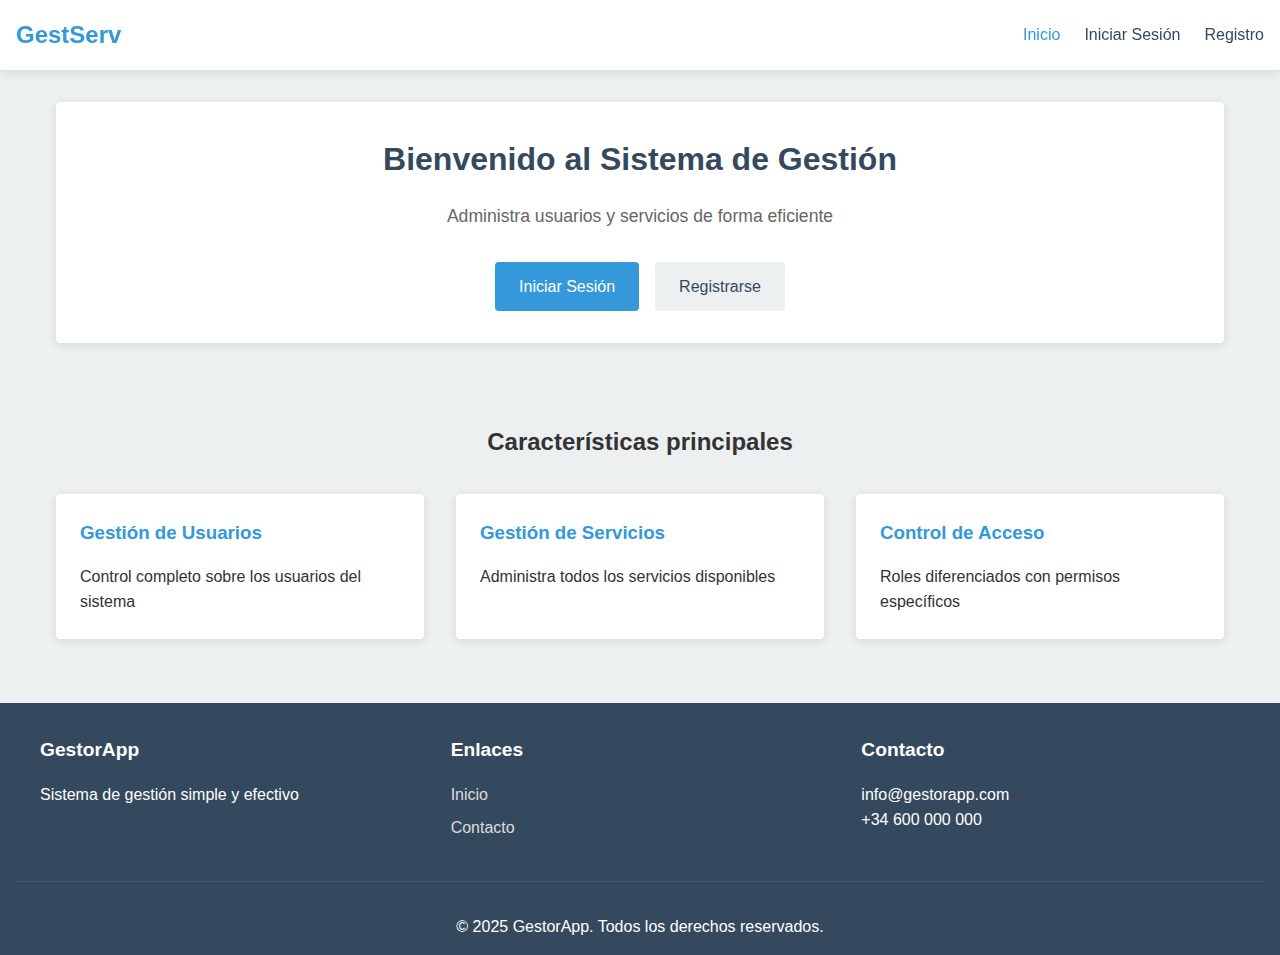
<file: index.html>
<!DOCTYPE html>
<html lang="es">
<head>
    <meta charset="UTF-8">
    <meta name="viewport" content="width=device-width, initial-scale=1.0">
    <title>Sistema de Gestión</title>
    <link rel="stylesheet" href="style.css">
</head>
<body>
    <header>
        <div class="logo">GestServ</div>
        <nav id="main-nav">
            <ul>
                <li><a href="index.html" class="active">Inicio</a></li>
                <li><a href="login.html" id="loginLink">Iniciar Sesión</a></li>
                <li><a href="register.html" id="registerLink">Registro</a></li>
                <li class="hidden" id="adminLink"><a href="admin.html">Panel Admin</a></li>
                <li class="hidden" id="viewerLink"><a href="viewer.html">Panel Viewer</a></li>
                <li class="hidden" id="logoutBtn"><a href="#">Cerrar Sesión</a></li>
            </ul>
        </nav>
        <div class="menu-toggle">
            <span></span>
            <span></span>
            <span></span>
        </div>
    </header>

    <main>
        <section class="hero">
            <h1>Bienvenido al Sistema de Gestión</h1>
            <p>Administra usuarios y servicios de forma eficiente</p>
            <div class="cta-buttons">
                <a href="login.html" class="btn primary">Iniciar Sesión</a>
                <a href="register.html" class="btn">Registrarse</a>
            </div>
        </section>

        <section class="features">
            <h2>Características principales</h2>
            <div class="feature-grid">
                <div class="feature-card">
                    <h3>Gestión de Usuarios</h3>
                    <p>Control completo sobre los usuarios del sistema</p>
                </div>
                <div class="feature-card">
                    <h3>Gestión de Servicios</h3>
                    <p>Administra todos los servicios disponibles</p>
                </div>
                <div class="feature-card">
                    <h3>Control de Acceso</h3>
                    <p>Roles diferenciados con permisos específicos</p>
                </div>
            </div>
        </section>
    </main>

    <footer>
        <div class="footer-content">
            <div class="footer-section">
                <h4>GestorApp</h4>
                <p>Sistema de gestión simple y efectivo</p>
            </div>
            <div class="footer-section">
                <h4>Enlaces</h4>
                <ul>
                    <li><a href="index.html">Inicio</a></li>
                    <li><a href="contact.html">Contacto</a></li>
                </ul>
            </div>
            <div class="footer-section">
                <h4>Contacto</h4>
                <p>info@gestorapp.com</p>
                <p>+34 600 000 000</p>
            </div>
        </div>
        <div class="footer-bottom">
            <p>&copy; 2025 GestorApp. Todos los derechos reservados.</p>
        </div>
    </footer>

    <script src="auth.js"></script>
    <script>
        // Comprueba la sesión al cargar la página y actualiza la navegación
        document.addEventListener('DOMContentLoaded', () => {
            checkSession();
            
            // Toggle menú móvil
            document.querySelector('.menu-toggle').addEventListener('click', () => {
                document.querySelector('#main-nav').classList.toggle('active');
            });
        });
    </script>
</body>
</html>
</file>
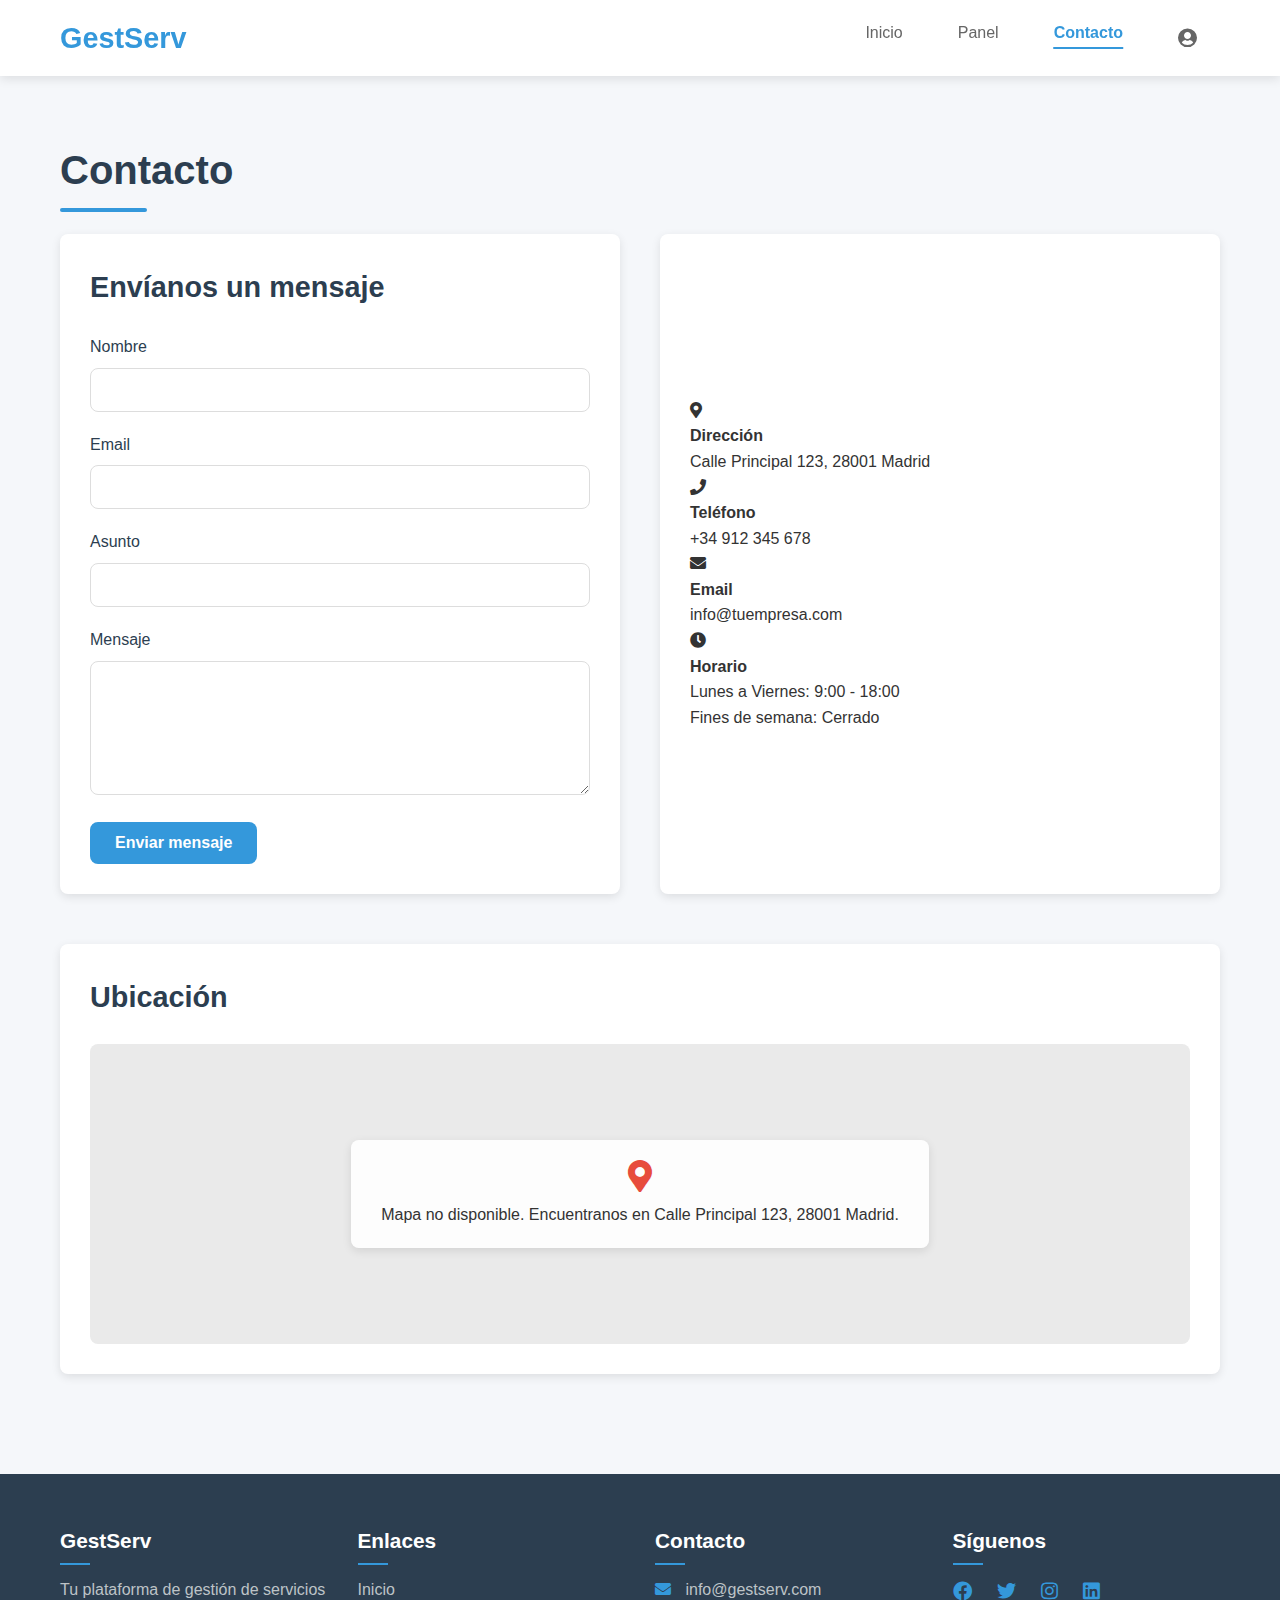
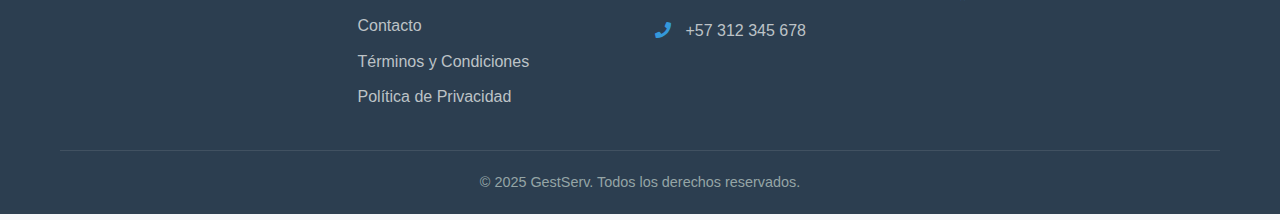
<file: contact.html>
<!DOCTYPE html>
<html lang="es">
<head>
    <meta charset="UTF-8">
    <meta name="viewport" content="width=device-width, initial-scale=1.0">
    <title>Contacto - Gestión de Servicios</title>
    <link rel="stylesheet" href="estilos_contact.css">
    <link rel="stylesheet" href="https://cdnjs.cloudflare.com/ajax/libs/font-awesome/5.15.3/css/all.min.css">
</head>
<body>
    <header>
        <div class="container header-container">
            <div class="logo">
                <a href="index.html">GestServ</a>
            </div>
            <button class="menu-toggle">
                <i class="fas fa-bars"></i>
            </button>
            <nav id="main-nav">
                <ul>
                    <li><a href="index.html">Inicio</a></li>
                    <li><a href="#" id="dashboardLink">Panel</a></li>
                    <li><a href="contact.html" class="active">Contacto</a></li>
                    <li class="nav-user">
                        <a href="viewer.html" id="userNavLink">
                            <i class="fas fa-user-circle"></i>
                            <span id="userNavName"></span>
                        </a>
                    </li>
                </ul>
            </nav>
        </div>
    </header>

    <main>
        <div class="container">
            <h1>Contacto</h1>
            
            <div class="contact-container">
                <div class="contact-form">
                    <h2>Envíanos un mensaje</h2>
                    <form id="contactForm">
                        <div class="form-group">
                            <label for="name">Nombre</label>
                            <input type="text" id="name" required>
                        </div>
                        <div class="form-group">
                            <label for="email">Email</label>
                            <input type="email" id="email" required>
                        </div>
                        <div class="form-group">
                            <label for="subject">Asunto</label>
                            <input type="text" id="subject" required>
                        </div>
                        <div class="form-group">
                            <label for="message">Mensaje</label>
                            <textarea id="message" rows="6" required></textarea>
                        </div>
                        <button type="submit" class="action-btn">Enviar mensaje</button>
                    </form>
                </div>
                
                <div class="contact-info" id="contactInfo">
                    <!-- La información de contacto se cargará dinámicamente -->
                </div>
            </div>
            
            <div class="map-container">
                <h2>Ubicación</h2>
                <div class="map-placeholder">
                    <div class="map-message">
                        <i class="fas fa-map-marker-alt"></i>
                        <p>Mapa no disponible. Encuentranos en Calle Principal 123, 28001 Madrid.</p>
                    </div>
                </div>
            </div>
        </div>
    </main>

    <footer>
        <div class="container">
            <div class="footer-content">
                <div class="footer-section">
                    <h3>GestServ</h3>
                    <p>Tu plataforma de gestión de servicios</p>
                </div>
                <div class="footer-section">
                    <h3>Enlaces</h3>
                    <ul>
                        <li><a href="index.html">Inicio</a></li>
                        <li><a href="contact.html">Contacto</a></li>
                        <li><a href="#">Términos y Condiciones</a></li>
                        <li><a href="#">Política de Privacidad</a></li>
                    </ul>
                </div>
                <div class="footer-section">
                    <h3>Contacto</h3>
                    <p><i class="fas fa-envelope"></i> info@gestserv.com</p>
                    <p><i class="fas fa-phone"></i> +57 312 345 678</p>
                </div>
                <div class="footer-section">
                    <h3>Síguenos</h3>
                    <div class="social-icons">
                        <a href="#"><i class="fab fa-facebook"></i></a>
                        <a href="#"><i class="fab fa-twitter"></i></a>
                        <a href="#"><i class="fab fa-instagram"></i></a>
                        <a href="#"><i class="fab fa-linkedin"></i></a>
                    </div>
                </div>
            </div>
            <div class="footer-bottom">
                <p>&copy; 2025 GestServ. Todos los derechos reservados.</p>
            </div>
        </div>
    </footer>

    <script src="auth.js"></script>
    <script src="contact.js"></script>
</body>
</html>
</file>
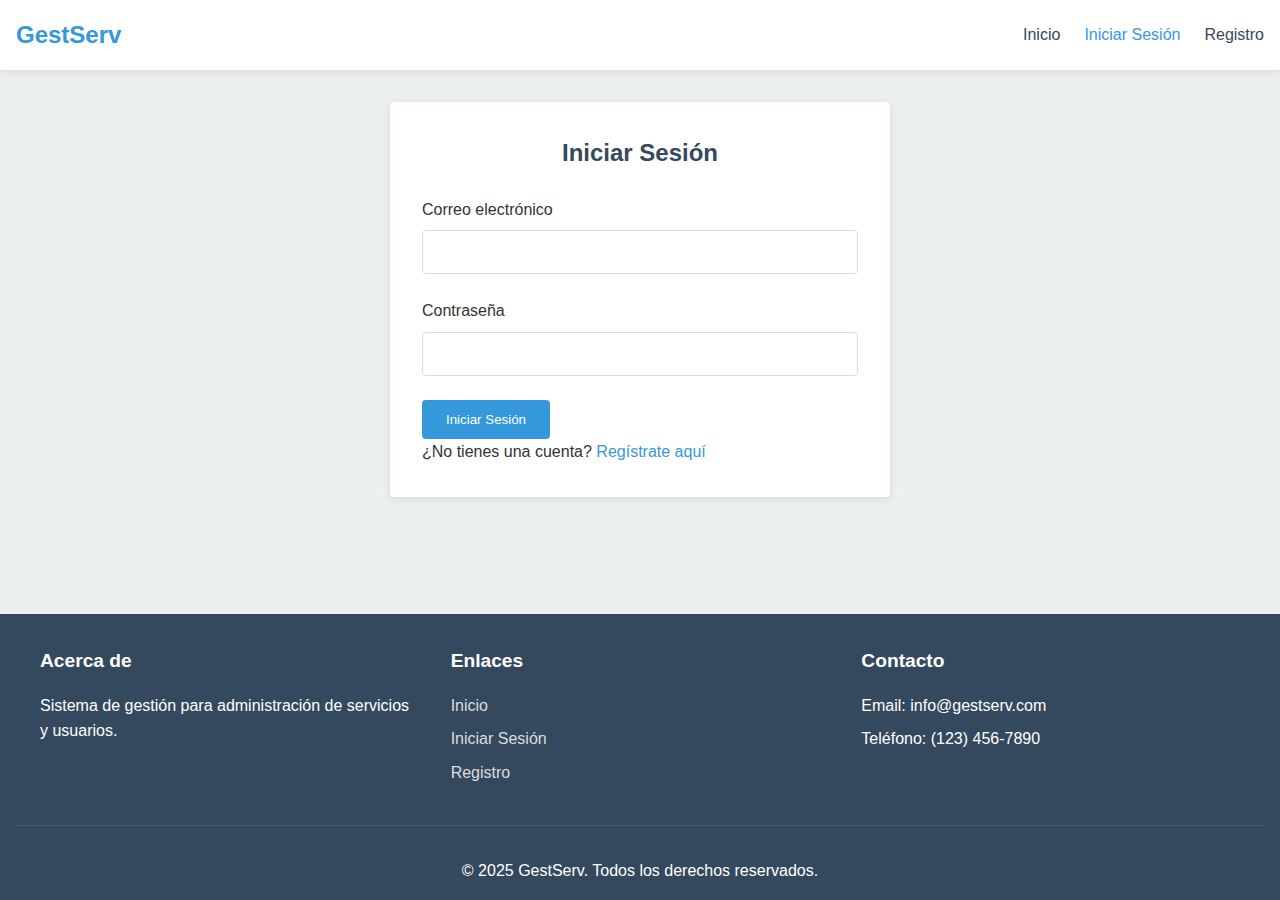
<file: login.html>
<!DOCTYPE html>
<html lang="es">
<head>
    <meta charset="UTF-8">
    <meta name="viewport" content="width=device-width, initial-scale=1.0">
    <title>Iniciar Sesión | Sistema de Gestión</title>
    <link rel="stylesheet" href="style.css">
</head>
<body>
    <header>
        <div class="logo">GestServ</div>
        <nav id="main-nav">
            <ul>
                <li><a href="index.html">Inicio</a></li>
                <li><a href="login.html" class="active" id="loginLink">Iniciar Sesión</a></li>
                <li><a href="register.html" id="registerLink">Registro</a></li>
                <li class="hidden" id="adminLink"><a href="admin.html">Panel Admin</a></li>
                <li class="hidden" id="viewerLink"><a href="viewer.html">Panel Viewer</a></li>
                <li class="hidden" id="logoutBtn"><a href="#">Cerrar Sesión</a></li>
            </ul>
        </nav>
        <div class="menu-toggle">
            <span></span>
            <span></span>
            <span></span>
        </div>
    </header>

    <main>
        <div class="form-container">
            <h2 class="form-title">Iniciar Sesión</h2>
            <div id="loginMessage" class="alert hidden"></div>
            <form id="loginForm">
                <div class="form-group">
                    <label for="email">Correo electrónico</label>
                    <input type="email" id="email" class="form-control" required>
                </div>
                <div class="form-group">
                    <label for="password">Contraseña</label>
                    <input type="password" id="password" class="form-control" required>
                </div>
                <button type="submit" class="btn primary btn-block">Iniciar Sesión</button>
            </form>
            <div class="form-footer">
                <p>¿No tienes una cuenta? <a href="register.html">Regístrate aquí</a></p>
            </div>
        </div>
    </main>

    <footer>
        <div class="container">
            <div class="footer-content">
                <div class="footer-section">
                    <h4>Acerca de</h4>
                    <p>Sistema de gestión para administración de servicios y usuarios.</p>
                </div>
                <div class="footer-section">
                    <h4>Enlaces</h4>
                    <ul>
                        <li><a href="index.html">Inicio</a></li>
                        <li><a href="login.html">Iniciar Sesión</a></li>
                        <li><a href="register.html">Registro</a></li>
                    </ul>
                </div>
                <div class="footer-section">
                    <h4>Contacto</h4>
                    <ul>
                        <li>Email: info@gestserv.com</li>
                        <li>Teléfono: (123) 456-7890</li>
                    </ul>
                </div>
            </div>
            <div class="footer-bottom">
                <p>&copy; 2025 GestServ. Todos los derechos reservados.</p>
            </div>
        </div>
    </footer>

    <script src="db.js"></script>
    <script src="auth.js"></script>
    <script>
        document.addEventListener('DOMContentLoaded', () => {
            // Verificar si hay un formulario de login
            const loginForm = document.getElementById('loginForm');
            if (loginForm) {
                loginForm.addEventListener('submit', async (e) => {
                    e.preventDefault();
                    
                    const email = document.getElementById('email').value.trim();
                    const password = document.getElementById('password').value;
                    
                    try {
                        // Intentar iniciar sesión
                        const result = await login(email, password);
                        
                        if (result) {
                            // Mostrar mensaje de verificación
                            const messageContainer = document.createElement('div');
                            messageContainer.className = 'message success';
                            messageContainer.textContent = '¡Verificación exitosa! Entrando a tu cuenta...';
                            messageContainer.style.color = 'green';
                            messageContainer.style.backgroundColor = '#f0fff0';
                            messageContainer.style.padding = '10px';
                            messageContainer.style.margin = '10px 0';
                            messageContainer.style.borderRadius = '5px';
                            messageContainer.style.textAlign = 'center';
                            messageContainer.style.fontWeight = 'bold';
                            messageContainer.style.border = '1px solid green';
                            
                            // Insertar el mensaje antes del formulario
                            const formContainer = document.querySelector('.form-container');
                            formContainer.insertBefore(messageContainer, loginForm);
                            
                            // Redirigir a viewer.html después de un breve retraso
                            setTimeout(() => {
                                window.location.href = 'viewer.html';
                            }, 1500);
                        }
                    } catch (error) {
                        console.error('Error al iniciar sesión:', error);
                    }
                });
            }
            
            // Toggle menú móvil
            document.querySelector('.menu-toggle').addEventListener('click', () => {
                document.querySelector('#main-nav').classList.toggle('active');
            });
        });
    </script>
</body>
</html>
</file>
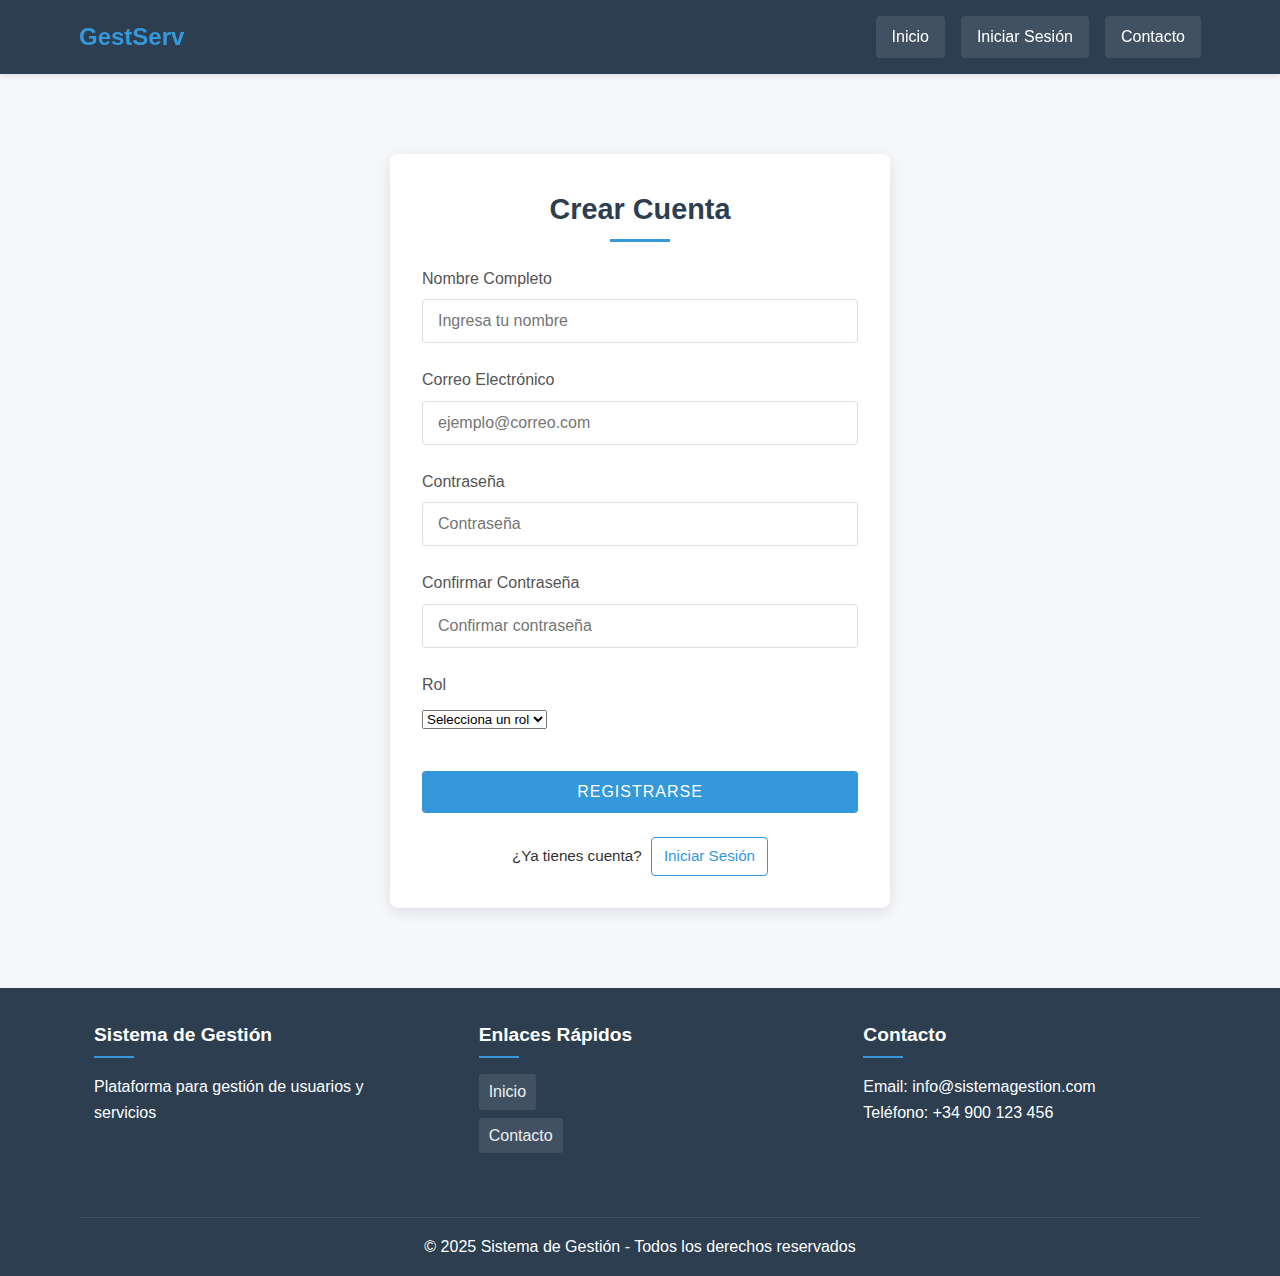
<file: register.html>
<!DOCTYPE html>
<html lang="es">
<head>
    <meta charset="UTF-8">
    <meta name="viewport" content="width=device-width, initial-scale=1.0">
    <title>Registro de Usuario | GestServ</title>
    <link rel="stylesheet" href="style.css">
    <style>
        /* Estilos generales */
        * {
            margin: 0;
            padding: 0;
            box-sizing: border-box;
            font-family: 'Segoe UI', Tahoma, Geneva, Verdana, sans-serif;
        }
        
        body {
            background-color: #f5f7fa;
            color: #333;
            line-height: 1.6;
        }
        
        .container {
            width: 90%;
            max-width: 1200px;
            margin: 0 auto;
            padding: 0 15px;
        }
        
        /* Header */
        header {
            background-color: #2c3e50;
            color: white;
            padding: 1rem 0;
            box-shadow: 0 2px 5px rgba(0,0,0,0.1);
            position: sticky;
            top: 0;
            z-index: 100;
        }
        
        header .container {
            display: flex;
            justify-content: space-between;
            align-items: center;
        }
        
        .logo h1 {
            font-size: 1.5rem;
            font-weight: 600;
        }
        
        nav ul {
            display: flex;
            list-style: none;
        }
        
        nav ul li {
            margin-left: 1rem;
        }
        
        nav ul li a {
            text-decoration: none;
            color: white;
            padding: 0.5rem 1rem;
            border-radius: 4px;
            transition: all 0.3s ease;
            display: inline-block;
            background-color: rgba(255,255,255,0.1);
        }
        
        nav ul li a:hover {
            background-color: rgba(255,255,255,0.2);
            transform: translateY(-2px);
        }
        
        /* Main content */
        main {
            min-height: calc(100vh - 200px);
            padding: 3rem 0;
        }
        
        .auth-container {
            display: flex;
            justify-content: center;
            align-items: center;
            padding: 2rem 0;
        }
        
        .auth-box {
            background-color: white;
            border-radius: 8px;
            box-shadow: 0 4px 15px rgba(0,0,0,0.1);
            padding: 2rem;
            width: 100%;
            max-width: 500px;
            text-align: center;
            transition: transform 0.3s ease;
        }
        
        .auth-box:hover {
            transform: translateY(-5px);
        }
        
        .auth-box h2 {
            color: #2c3e50;
            margin-bottom: 1.5rem;
            font-size: 1.8rem;
            position: relative;
            padding-bottom: 10px;
        }
        
        .auth-box h2::after {
            content: '';
            position: absolute;
            width: 60px;
            height: 3px;
            background-color: #3498db;
            bottom: 0;
            left: 50%;
            transform: translateX(-50%);
        }
        
        .form-group {
            margin-bottom: 1.5rem;
            text-align: left;
        }
        
        .form-group label {
            display: block;
            margin-bottom: 0.5rem;
            font-weight: 500;
            color: #555;
        }
        
        .form-group input {
            width: 100%;
            padding: 12px 15px;
            border: 1px solid #ddd;
            border-radius: 4px;
            font-size: 1rem;
            transition: border 0.3s ease;
        }
        
        .form-group input:focus {
            border-color: #3498db;
            outline: none;
            box-shadow: 0 0 0 2px rgba(52, 152, 219, 0.2);
        }
        
        .btn {
            display: inline-block;
            padding: 12px 24px;
            background-color: #3498db;
            color: white;
            border: none;
            border-radius: 4px;
            cursor: pointer;
            font-size: 1rem;
            font-weight: 500;
            text-transform: uppercase;
            letter-spacing: 1px;
            transition: all 0.3s ease;
            margin-top: 1rem;
            width: 100%;
        }
        
        .btn:hover {
            background-color: #2980b9;
            transform: translateY(-2px);
            box-shadow: 0 4px 8px rgba(0,0,0,0.1);
        }
        
        .auth-links {
            margin-top: 1.5rem;
            font-size: 0.95rem;
        }
        
        .auth-links a {
            color: #3498db;
            text-decoration: none;
            font-weight: 500;
            padding: 6px 12px;
            border-radius: 4px;
            border: 1px solid #3498db;
            margin-left: 5px;
            transition: all 0.3s ease;
            display: inline-block;
        }
        
        .auth-links a:hover {
            background-color: #3498db;
            color: white;
        }
        
        /* Footer */
        footer {
            background-color: #2c3e50;
            color: white;
            padding: 2rem 0 1rem;
        }
        
        .footer-content {
            display: flex;
            flex-wrap: wrap;
            justify-content: space-between;
            margin-bottom: 2rem;
        }
        
        .footer-section {
            flex: 1;
            min-width: 250px;
            margin-bottom: 1.5rem;
            padding: 0 15px;
        }
        
        .footer-section h3 {
            margin-bottom: 1rem;
            font-size: 1.2rem;
            position: relative;
            padding-bottom: 8px;
        }
        
        .footer-section h3::after {
            content: '';
            position: absolute;
            width: 40px;
            height: 2px;
            background-color: #3498db;
            bottom: 0;
            left: 0;
        }
        
        .footer-section ul {
            list-style: none;
        }
        
        .footer-section ul li {
            margin-bottom: 0.5rem;
        }
        
        .footer-section ul li a {
            text-decoration: none;
            color: #ecf0f1;
            transition: color 0.3s ease;
            display: inline-block;
            padding: 5px 10px;
            border-radius: 3px;
            background-color: rgba(255,255,255,0.1);
        }
        
        .footer-section ul li a:hover {
            color: #3498db;
            background-color: rgba(255,255,255,0.2);
        }
        
        .footer-bottom {
            text-align: center;
            padding-top: 1rem;
            border-top: 1px solid rgba(255,255,255,0.1);
        }
        
        /* Responsive */
        @media screen and (max-width: 768px) {
            header .container {
                flex-direction: column;
                text-align: center;
            }
            
            nav ul {
                margin-top: 1rem;
                justify-content: center;
            }
            
            .footer-section {
                min-width: 100%;
                text-align: center;
            }
            
            .footer-section h3::after {
                left: 50%;
                transform: translateX(-50%);
            }
        }
        
        @media screen and (max-width: 480px) {
            nav ul {
                flex-direction: column;
                align-items: center;
            }
            
            nav ul li {
                margin: 0.5rem 0;
                width: 100%;
                text-align: center;
            }
            
            nav ul li a {
                display: block;
                width: 100%;
            }
            
            .auth-box {
                padding: 1.5rem;
            }
        }
        
        /* Animation */
        @keyframes fadeIn {
            from { opacity: 0; transform: translateY(20px); }
            to { opacity: 1; transform: translateY(0); }
        }
        
        .auth-box {
            animation: fadeIn 0.6s ease;
        }
        
        /* Message container styles */
        #messageContainer {
            position: fixed;
            top: 80px;
            left: 50%;
            transform: translateX(-50%);
            padding: 12px 24px;
            border-radius: 4px;
            z-index: 1000;
            animation: fadeIn 0.3s ease;
        }
        
        .message.success {
            background-color: #2ecc71;
            color: white;
        }
        
        .message.error {
            background-color: #e74c3c;
            color: white;
        }
    </style>
</head>
<body>
    <header>
        <div class="container">
            <div class="logo">
                <h1>GestServ</h1>
            </div>
            <nav>
                <ul>
                    <li><a href="index.html">Inicio</a></li>
                    <li><a href="login.html">Iniciar Sesión</a></li>
                    <li><a href="contact.html">Contacto</a></li>
                </ul>
            </nav>
        </div>
    </header>

    <main>
        <section class="auth-container">
            <div id="messageContainer" class="message hidden"></div>
            <div class="auth-box">
                <h2>Crear Cuenta</h2>
                <form id="registerForm">
                    <div class="form-group">
                        <label for="name">Nombre Completo</label>
                        <input type="text" id="name" placeholder="Ingresa tu nombre" required>
                    </div>
                    <div class="form-group">
                        <label for="email">Correo Electrónico</label>
                        <input type="email" id="email" placeholder="ejemplo@correo.com" required>
                        <div class="form-error" id="emailError"></div>  <!-- Este elemento es crítico -->
                    </div>
                    <div class="form-group">
                        <label for="password">Contraseña</label>
                        <input type="password" id="password" placeholder="Contraseña" required>
                    </div>
                    <div class="form-group">
                        <label for="confirmPassword">Confirmar Contraseña</label>
                        <input type="password" id="confirmPassword" placeholder="Confirmar contraseña" required>
                    </div>
                    <div class="form-group">
                        <label for="role">Rol</label>
                        <select id="role" name="role" required>
                            <option value="">Selecciona un rol</option>
                            <option value="viewer">Usuario</option>
                            <option value="admin">Administrador</option>
                        </select>
                    </div>
                    <button type="submit" class="btn">Registrarse</button>
                </form>
                <div class="auth-links">
                    <p>¿Ya tienes cuenta? <a href="login.html">Iniciar Sesión</a></p>
                </div>
            </div>
        </section>
    </main>

    <footer>
        <div class="container">
            <div class="footer-content">
                <div class="footer-section">
                    <h3>Sistema de Gestión</h3>
                    <p>Plataforma para gestión de usuarios y servicios</p>
                </div>
                <div class="footer-section">
                    <h3>Enlaces Rápidos</h3>
                    <ul>
                        <li><a href="index.html">Inicio</a></li>
                        <li><a href="contact.html">Contacto</a></li>
                    </ul>
                </div>
                <div class="footer-section">
                    <h3>Contacto</h3>
                    <p>Email: info@sistemagestion.com</p>
                    <p>Teléfono: +34 900 123 456</p>
                </div>
            </div>
            <div class="footer-bottom">
                <p>&copy; 2025 Sistema de Gestión - Todos los derechos reservados</p>
            </div>
        </div>
    </footer>

    <script src="db.js"></script>
    <script src="auth.js"></script>
    <!-- Cambiar la forma de incluir los scripts -->
    <script src="register.js"></script>
    <script>
        document.addEventListener('DOMContentLoaded', () => {
            const form = document.getElementById('registerForm');
            
            form.addEventListener('submit', async (e) => {
                e.preventDefault();
                const email = document.getElementById('email').value.trim();
                const emailError = document.getElementById('emailError');
                
                // Validar si el correo ya existe
                const emailExists = await checkEmailExists(email);
                if (emailExists) {
                    emailError.textContent = 'Este correo ya está registrado';
                    isValid = false;
                } else if (!/\S+@\S+\.\S+/.test(email)) {
                    emailError.textContent = 'Formato de correo inválido';
                    isValid = false;
                }
            });
        });
    </script>
</body>
</html>
</file>
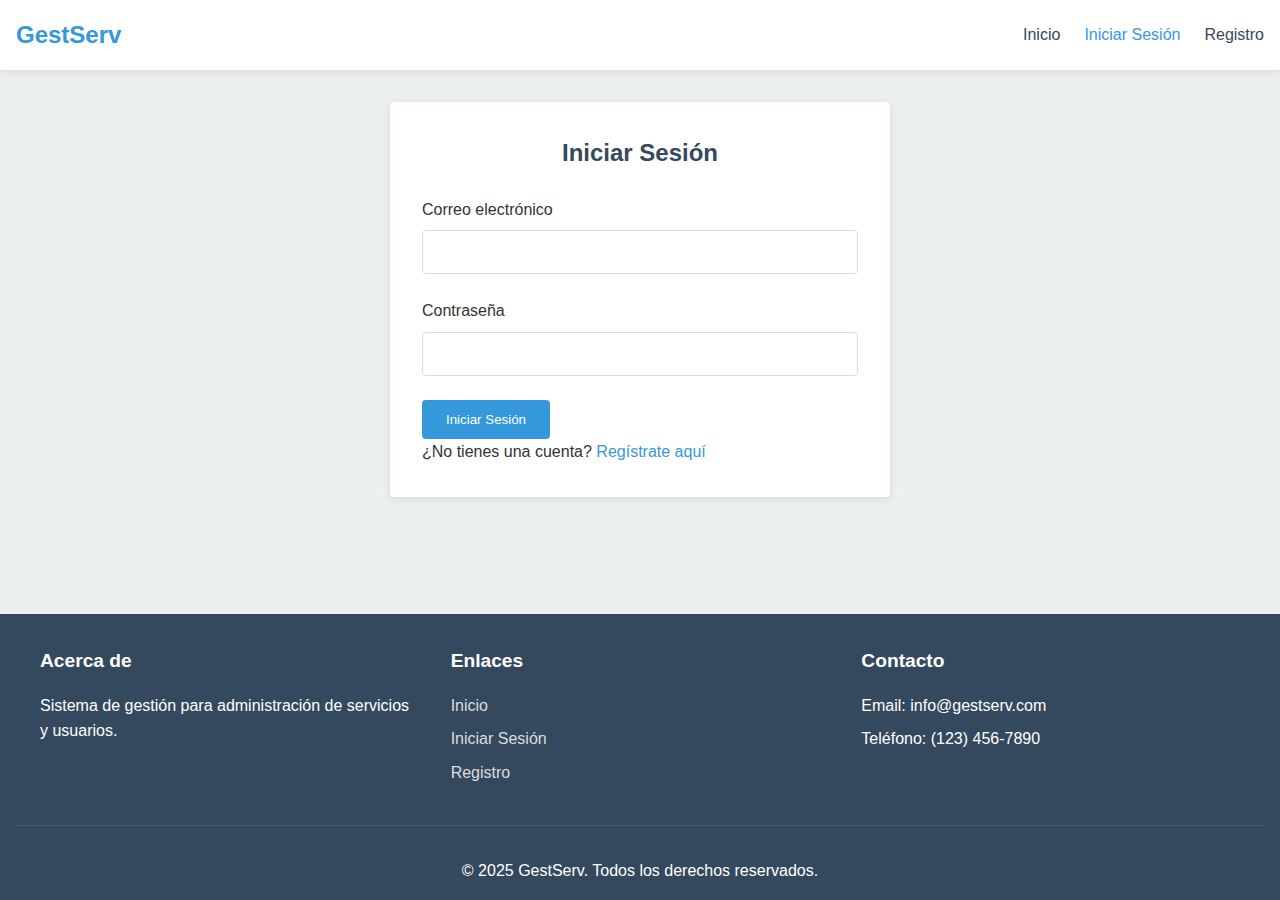
<file: viewer.html>
<!DOCTYPE html>
<html lang="es">
<head>
    <meta charset="UTF-8">
    <meta name="viewport" content="width=device-width, initial-scale=1.0">
    <title>Panel de Usuario - Gestión de Servicios</title>
    <link rel="stylesheet" href="viewer-style.css">
    <link rel="stylesheet" href="https://cdnjs.cloudflare.com/ajax/libs/font-awesome/5.15.3/css/all.min.css">
</head>
<body>
    <header>
        <div class="container header-container">
            <div class="logo">
                <a href="index.html">GestServ</a>
            </div>
            <button class="menu-toggle">
                <i class="fas fa-bars"></i>
            </button>
            <nav id="main-nav">
                <ul>
                    <li><a href="index.html">Inicio</a></li>
                    <li><a href="viewer.html" class="active">Mi Panel</a></li>
                    <li><a href="contact.html">Contacto</a></li>
                    <li class="nav-user user-menu">
                        <a href="#" id="userNavLink">
                            <i class="fas fa-user-circle"></i>
                            <span id="userNavName"></span>
                        </a>
                        <div class="user-menu-dropdown" id="userMenuDropdown">
                            <ul>
                                <li><a href="#" id="viewProfileLink"><i class="fas fa-id-card"></i> Ver Perfil</a></li>
                                <li><a href="#" id="editProfileLink"><i class="fas fa-user-edit"></i> Editar Perfil</a></li>
                                <li class="divider"></li>
                                <li><a href="#" id="logoutLink"><i class="fas fa-sign-out-alt"></i> Cerrar Sesión</a></li>
                            </ul>
                        </div>
                    </li>
                </ul>
            </nav>
        </div>
    </header>

    <main>
        <div class="container">
            <h1>Panel de Usuario</h1>
            
            <div class="tabs-container">
                <div class="tabs-header">
                    <button class="tab-btn active" data-tab="servicesTab">Servicios</button>
                    <button class="tab-btn" data-tab="requestsTab">Mis Solicitudes</button>
                    <button class="tab-btn" data-tab="profileTab">Mi Perfil</button>
                </div>
                
                <div class="tabs-content">
                    <!-- Tab Servicios -->
                    <div id="servicesTab" class="tab-content">
                        <h2>Servicios Disponibles</h2>
                        <div id="servicesList" class="services-grid">
                            <!-- Los servicios se cargarán dinámicamente -->
                            <div class="loader-container">
                                <div class="loader"></div>
                            </div>
                        </div>
                    </div>
                    
                    <!-- Tab Solicitudes -->
                    <div id="requestsTab" class="tab-content hidden">
                        <h2>Mis Solicitudes</h2>
                        <div class="request-actions">
                            <div class="request-filters">
                                <select id="statusFilter" class="filter-select">
                                    <option value="all">Todos los estados</option>
                                    <option value="pending">Pendientes</option>
                                    <option value="approved">Aprobadas</option>
                                    <option value="rejected">Rechazadas</option>
                                </select>
                                <select id="dateFilter" class="filter-select">
                                    <option value="all">Todas las fechas</option>
                                    <option value="today">Hoy</option>
                                    <option value="week">Esta semana</option>
                                    <option value="month">Este mes</option>
                                </select>
                            </div>
                            <button id="newRequestBtn" class="button primary-button">
                                <i class="fas fa-plus"></i> Nueva Solicitud
                            </button>
                        </div>
                        <div id="requestsList" class="requests-list">
                            <!-- Las solicitudes se cargarán dinámicamente -->
                            <div class="loader-container">
                                <div class="loader"></div>
                            </div>
                        </div>
                    </div>
                    
                    <!-- Tab Perfil -->
                    <div id="profileTab" class="tab-content hidden">
                        <div id="userProfile" class="user-profile">
                            <!-- El perfil se cargará dinámicamente -->
                            <div class="loader-container">
                                <div class="loader"></div>
                            </div>
                        </div>
                    </div>
                </div>
            </div>
        </div>
    </main>

    <!-- Modal para crear nueva solicitud -->
    <div class="modal-overlay" id="requestModal">
        <div class="modal">
            <div class="modal-header">
                <h3>Nueva Solicitud de Servicio</h3>
                <button class="close-modal" id="closeModal">
                    <i class="fas fa-times"></i>
                </button>
            </div>
            <div class="modal-body">
                <form id="requestForm">
                    <div class="form-group">
                        <label for="serviceSelect">Servicio</label>
                        <select id="serviceSelect" required>
                            <option value="">Selecciona un servicio</option>
                            <!-- Las opciones se cargarán dinámicamente -->
                        </select>
                    </div>
                    <div class="form-group">
                        <label for="requestTitle">Título de la solicitud</label>
                        <input type="text" id="requestTitle" placeholder="Ej. Instalación de sistema" required>
                    </div>
                    <div class="form-group">
                        <label for="requestDescription">Descripción</label>
                        <textarea id="requestDescription" placeholder="Describe los detalles de tu solicitud..." required></textarea>
                    </div>
                    <div class="form-group">
                        <label for="requestDate">Fecha deseada</label>
                        <input type="date" id="requestDate" required>
                    </div>
                    <div class="form-group">
                        <label for="requestPriority">Prioridad</label>
                        <select id="requestPriority" required>
                            <option value="baja">Baja</option>
                            <option value="media" selected>Media</option>
                            <option value="alta">Alta</option>
                        </select>
                    </div>
                </form>
            </div>
            <div class="modal-footer">
                <button id="cancelRequest" class="button secondary-button">Cancelar</button>
                <button id="submitRequest" class="button primary-button">Enviar Solicitud</button>
            </div>
        </div>
    </div>

    <footer>
        <div class="container">
            <div class="footer-content">
                <div class="footer-section">
                    <h3>GestServ</h3>
                    <p>Tu plataforma de gestión de servicios</p>
                </div>
                <div class="footer-section">
                    <h3>Enlaces</h3>
                    <ul>
                        <li><a href="index.html">Inicio</a></li>
                        <li><a href="contact.html">Contacto</a></li>
                        <li><a href="#">Términos y Condiciones</a></li>
                        <li><a href="#">Política de Privacidad</a></li>
                    </ul>
                </div>
                <div class="footer-section">
                    <h3>Contacto</h3>
                    <p><i class="fas fa-envelope"></i> info@gestserv.com</p>
                    <p><i class="fas fa-phone"></i> +34 912 345 678</p>
                </div>
                <div class="footer-section">
                    <h3>Síguenos</h3>
                    <div class="social-icons">
                        <a href="#"><i class="fab fa-facebook"></i></a>
                        <a href="#"><i class="fab fa-twitter"></i></a>
                        <a href="#"><i class="fab fa-instagram"></i></a>
                        <a href="#"><i class="fab fa-linkedin"></i></a>
                    </div>
                </div>
            </div>
            <div class="footer-bottom">
                <p>&copy; 2025 GestServ. Todos los derechos reservados.</p>
            </div>
        </div>
    </footer>

    <script src="db.js"></script>
    <script src="auth.js"></script>
    <script src="viewer.js" type="module"></script>
</body>
</html>
</file>
<file: estilos_contact.css>
/* Variables globales */
:root {
    --primary-color: #3498db;
    --primary-dark: #2980b9;
    --secondary-color: #2c3e50;
    --accent-color: #e74c3c;
    --light-gray: #f5f7fa;
    --text-color: #333;
    --text-light: #666;
    --white: #ffffff;
    --box-shadow: 0 3px 10px rgba(0, 0, 0, 0.1);
    --transition: all 0.3s ease-in-out;
    --border-radius: 8px;
    --container-width: 1200px;
  }
  
  /* Reset y estilos base */
  * {
    margin: 0;
    padding: 0;
    box-sizing: border-box;
  }
  
  body {
    font-family: 'Segoe UI', Tahoma, Geneva, Verdana, sans-serif;
    line-height: 1.6;
    color: var(--text-color);
    background-color: var(--light-gray);
  }
  
  .container {
    max-width: var(--container-width);
    margin: 0 auto;
    padding: 0 20px;
  }
  
  a {
    text-decoration: none;
    color: var(--primary-color);
    transition: var(--transition);
  }
  
  a:hover {
    color: var(--primary-dark);
  }
  
  h1, h2, h3 {
    margin-bottom: 1rem;
    color: var(--secondary-color);
  }
  
  h1 {
    font-size: 2.5rem;
    margin: 2rem 0;
    position: relative;
    display: inline-block;
  }
  
  h1::after {
    content: '';
    position: absolute;
    left: 0;
    bottom: -10px;
    height: 4px;
    width: 50%;
    background-color: var(--primary-color);
    border-radius: 2px;
  }
  
  h2 {
    font-size: 1.8rem;
    margin-bottom: 1.5rem;
  }
  
  /* Header y navegación */
  header {
    background-color: var(--white);
    box-shadow: var(--box-shadow);
    position: sticky;
    top: 0;
    z-index: 100;
  }
  
  .header-container {
    display: flex;
    justify-content: space-between;
    align-items: center;
    padding: 15px 20px;
  }
  
  .logo a {
    font-size: 1.8rem;
    font-weight: bold;
    color: var(--primary-color);
    position: relative;
  }
  
  .logo a::after {
    content: '';
    position: absolute;
    left: 0;
    bottom: -3px;
    width: 100%;
    height: 2px;
    background-color: var(--primary-color);
    transform: scaleX(0);
    transition: var(--transition);
    transform-origin: right;
  }
  
  .logo a:hover::after {
    transform: scaleX(1);
    transform-origin: left;
  }
  
  .menu-toggle {
    display: none;
    background: none;
    border: none;
    font-size: 1.5rem;
    color: var(--secondary-color);
    cursor: pointer;
  }
  
  #main-nav ul {
    display: flex;
    list-style: none;
    gap: 25px;
  }
  
  #main-nav li a {
    color: var(--text-light);
    font-weight: 500;
    padding: 8px 15px;
    border-radius: var(--border-radius);
    transition: var(--transition);
    position: relative;
  }
  
  #main-nav li a::after {
    content: '';
    position: absolute;
    width: 0;
    height: 2px;
    bottom: 0;
    left: 50%;
    background-color: var(--primary-color);
    transition: var(--transition);
    transform: translateX(-50%);
  }
  
  #main-nav li a:hover {
    color: var(--primary-color);
  }
  
  #main-nav li a:hover::after {
    width: 70%;
  }
  
  #main-nav li a.active {
    color: var(--primary-color);
    font-weight: 600;
  }
  
  #main-nav li a.active::after {
    width: 70%;
  }
  
  .nav-user a {
    display: flex;
    align-items: center;
    gap: 8px;
  }
  
  .nav-user i {
    font-size: 1.2rem;
  }
  
  /* Formulario de contacto */
  main {
    min-height: calc(100vh - 350px);
    padding: 30px 0 60px;
  }
  
  .contact-container {
    display: grid;
    grid-template-columns: 1fr 1fr;
    gap: 40px;
    margin-bottom: 50px;
  }
  
  .contact-form, .contact-info {
    background-color: var(--white);
    border-radius: var(--border-radius);
    padding: 30px;
    box-shadow: var(--box-shadow);
    transition: var(--transition);
  }
  
  .contact-form:hover, .contact-info:hover {
    transform: translateY(-5px);
    box-shadow: 0 10px 20px rgba(0, 0, 0, 0.15);
  }
  
  .form-group {
    margin-bottom: 20px;
  }
  
  .form-group label {
    display: block;
    margin-bottom: 8px;
    font-weight: 500;
    color: var(--secondary-color);
  }
  
  .form-group input,
  .form-group textarea {
    width: 100%;
    padding: 12px 15px;
    border: 1px solid #ddd;
    border-radius: var(--border-radius);
    font-size: 1rem;
    transition: var(--transition);
  }
  
  .form-group input:focus,
  .form-group textarea:focus {
    outline: none;
    border-color: var(--primary-color);
    box-shadow: 0 0 0 2px rgba(52, 152, 219, 0.2);
  }
  
  .action-btn {
    background-color: var(--primary-color);
    color: var(--white);
    border: none;
    padding: 12px 25px;
    font-size: 1rem;
    font-weight: 600;
    border-radius: var(--border-radius);
    cursor: pointer;
    transition: var(--transition);
    display: inline-block;
  }
  
  .action-btn:hover {
    background-color: var(--primary-dark);
    transform: translateY(-2px);
    box-shadow: 0 5px 15px rgba(0, 0, 0, 0.1);
  }
  
  .contact-info {
    display: flex;
    flex-direction: column;
    justify-content: center;
  }
  
  .contact-info .info-item {
    display: flex;
    align-items: flex-start;
    margin-bottom: 25px;
    position: relative;
  }
  
  .contact-info .info-item:last-child {
    margin-bottom: 0;
  }
  
  .contact-info .info-item i {
    color: var(--primary-color);
    font-size: 1.5rem;
    margin-right: 15px;
    padding-top: 3px;
  }
  
  .contact-info .info-text h3 {
    font-size: 1.2rem;
    margin-bottom: 5px;
  }
  
  .contact-info .info-text p {
    color: var(--text-light);
    line-height: 1.5;
  }
  
  /* Mapa */
  .map-container {
    background-color: var(--white);
    border-radius: var(--border-radius);
    padding: 30px;
    box-shadow: var(--box-shadow);
    margin-bottom: 40px;
  }
  
  .map-placeholder {
    background-color: #eaeaea;
    height: 300px;
    border-radius: var(--border-radius);
    display: flex;
    align-items: center;
    justify-content: center;
    overflow: hidden;
    position: relative;
  }
  
  .map-placeholder::before {
    content: '';
    position: absolute;
    top: 0;
    left: 0;
    width: 100%;
    height: 100%;
    background: url('https://via.placeholder.com/1200x300/e0e0e0/999999?text=Mapa');
    background-size: cover;
    opacity: 0.7;
  }
  
  .map-message {
    position: relative;
    z-index: 1;
    background-color: rgba(255, 255, 255, 0.9);
    padding: 20px 30px;
    border-radius: var(--border-radius);
    text-align: center;
    box-shadow: var(--box-shadow);
  }
  
  .map-message i {
    color: var(--accent-color);
    font-size: 2rem;
    margin-bottom: 10px;
  }
  
  /* Footer */
  footer {
    background-color: var(--secondary-color);
    color: var(--white);
    padding: 50px 0 20px;
  }
  
  .footer-content {
    display: grid;
    grid-template-columns: repeat(4, 1fr);
    gap: 30px;
    margin-bottom: 30px;
  }
  
  .footer-section h3 {
    color: var(--white);
    margin-bottom: 20px;
    font-size: 1.3rem;
    position: relative;
    display: inline-block;
  }
  
  .footer-section h3::after {
    content: '';
    position: absolute;
    left: 0;
    bottom: -8px;
    width: 30px;
    height: 2px;
    background-color: var(--primary-color);
  }
  
  .footer-section p {
    margin-bottom: 15px;
    color: #bdc3c7;
  }
  
  .footer-section ul {
    list-style: none;
  }
  
  .footer-section ul li {
    margin-bottom: 10px;
  }
  
  .footer-section ul li a {
    color: #bdc3c7;
    transition: var(--transition);
  }
  
  .footer-section ul li a:hover {
    color: var(--primary-color);
    padding-left: 5px;
  }
  
  .footer-section i {
    margin-right: 10px;
    color: var(--primary-color);
  }
  
  .social-icons {
    display: flex;
    gap: 15px;
  }
  
  .social-icons a {
    color: #bdc3c7;
    font-size: 1.2rem;
    transition: var(--transition);
  }
  
  .social-icons a:hover {
    color: var(--primary-color);
    transform: translateY(-3px);
  }
  
  .footer-bottom {
    border-top: 1px solid rgba(255, 255, 255, 0.1);
    padding-top: 20px;
    text-align: center;
    font-size: 0.9rem;
    color: #95a5a6;
  }
  
  /* Responsive */
  @media (max-width: 992px) {
    .contact-container {
      grid-template-columns: 1fr;
    }
    
    .footer-content {
      grid-template-columns: repeat(2, 1fr);
    }
  }
  
  @media (max-width: 768px) {
    .menu-toggle {
      display: block;
    }
    
    #main-nav {
      position: absolute;
      top: 70px;
      left: 0;
      right: 0;
      background-color: var(--white);
      box-shadow: var(--box-shadow);
      height: 0;
      overflow: hidden;
      transition: var(--transition);
    }
    
    #main-nav.active {
      height: auto;
      padding: 20px 0;
    }
    
    #main-nav ul {
      flex-direction: column;
      gap: 0;
    }
    
    #main-nav li {
      margin-bottom: 15px;
    }
    
    #main-nav li:last-child {
      margin-bottom: 0;
    }
    
    #main-nav li a {
      display: block;
      padding: 10px 20px;
    }
    
    .nav-user {
      margin-top: 10px;
      border-top: 1px solid #eee;
      padding-top: 10px;
    }
  }
  
  @media (max-width: 576px) {
    h1 {
      font-size: 2rem;
    }
    
    .footer-content {
      grid-template-columns: 1fr;
    }
  }
  
  /* Animaciones */
  @keyframes fadeIn {
    from {
      opacity: 0;
      transform: translateY(20px);
    }
    to {
      opacity: 1;
      transform: translateY(0);
    }
  }
  
  .contact-form, .contact-info, .map-container {
    animation: fadeIn 0.5s ease-out forwards;
  }
  
  .contact-info {
    animation-delay: 0.2s;
  }
  
  .map-container {
    animation-delay: 0.4s;
  }
</file>
<file: viewer-style.css>
:root {
    --primary-color: #3498db;
    --secondary-color: #2c3e50;
    --accent-color: #e74c3c;
    --light-color: #ecf0f1;
    --dark-color: #34495e;
    --success-color: #2ecc71;
    --warning-color: #f39c12;
    --danger-color: #e74c3c;
    --gray-color: #95a5a6;
    --white-color: #ffffff;
    --shadow: 0 2px 10px rgba(0, 0, 0, 0.1);
    --border-radius: 8px;
    --transition: all 0.3s ease;
  }
  
  * {
    margin: 0;
    padding: 0;
    box-sizing: border-box;
  }
  
  body {
    font-family: 'Segoe UI', Tahoma, Geneva, Verdana, sans-serif;
    line-height: 1.6;
    color: var(--dark-color);
    background-color: #f7f9fc;
    min-height: 100vh;
    display: flex;
    flex-direction: column;
  }
  
  .container {
    width: 90%;
    max-width: 1200px;
    margin: 0 auto;
    padding: 0 20px;
  }
  
  /* Header Styles */
  header {
    background-color: var(--white-color);
    box-shadow: var(--shadow);
    position: sticky;
    top: 0;
    z-index: 100;
  }
  
  .header-container {
    display: flex;
    justify-content: space-between;
    align-items: center;
    padding: 15px 0;
  }
  
  .logo a {
    color: var(--primary-color);
    font-size: 1.8rem;
    font-weight: 700;
    text-decoration: none;
    transition: var(--transition);
  }
  
  .logo a:hover {
    color: var(--secondary-color);
  }
  
  .menu-toggle {
    display: none;
    background: none;
    border: none;
    font-size: 1.5rem;
    color: var(--secondary-color);
    cursor: pointer;
  }
  
  nav ul {
    display: flex;
    list-style: none;
    align-items: center;
  }
  
  nav ul li {
    margin-left: 25px;
  }
  
  nav ul li a {
    color: var(--secondary-color);
    text-decoration: none;
    font-weight: 500;
    transition: var(--transition);
    padding: 8px 12px;
    border-radius: var(--border-radius);
  }
  
  nav ul li a:hover {
    color: var(--primary-color);
    background-color: rgba(52, 152, 219, 0.1);
  }
  
  nav ul li a.active {
    color: var(--primary-color);
    font-weight: 600;
    border-bottom: 2px solid var(--primary-color);
  }
  
  .nav-user a {
    display: flex;
    align-items: center;
    gap: 8px;
  }
  
  .nav-user i {
    font-size: 1.6rem;
    color: var(--primary-color);
  }
  
  /* Main Content */
  main {
    flex: 1;
    padding: 40px 0;
  }
  
  main h1 {
    margin-bottom: 30px;
    color: var(--secondary-color);
    text-align: center;
    font-size: 2.2rem;
  }
  
  /* Tabs Styling */
  .tabs-container {
    background-color: var(--white-color);
    border-radius: var(--border-radius);
    box-shadow: var(--shadow);
    overflow: hidden;
    margin-bottom: 40px;
  }
  
  .tabs-header {
    display: flex;
    background-color: var(--secondary-color);
  }
  
  .tab-btn {
    background-color: transparent;
    border: none;
    padding: 15px 25px;
    color: var(--light-color);
    font-size: 1rem;
    font-weight: 500;
    cursor: pointer;
    transition: var(--transition);
    flex: 1;
    text-align: center;
  }
  
  .tab-btn:hover {
    background-color: rgba(255, 255, 255, 0.1);
  }
  
  .tab-btn.active {
    background-color: var(--primary-color);
    color: var(--white-color);
  }
  
  .tabs-content {
    padding: 30px;
  }
  
  .tab-content {
    display: block;
  }
  
  .tab-content.hidden {
    display: none;
  }
  
  /* Services Grid */
  .services-grid {
    display: grid;
    grid-template-columns: repeat(auto-fill, minmax(280px, 1fr));
    gap: 25px;
    margin-top: 20px;
  }
  
  .service-card {
    background-color: var(--white-color);
    border-radius: var(--border-radius);
    box-shadow: var(--shadow);
    overflow: hidden;
    transition: var(--transition);
    border: 1px solid rgba(0, 0, 0, 0.1);
  }
  
  .service-card:hover {
    transform: translateY(-5px);
    box-shadow: 0 5px 15px rgba(0, 0, 0, 0.1);
  }
  
  .service-image {
    height: 160px;
    background-color: var(--light-color);
    overflow: hidden;
  }
  
  .service-image img {
    width: 100%;
    height: 100%;
    object-fit: cover;
  }
  
  .service-content {
    padding: 20px;
  }
  
  .service-content h3 {
    color: var(--secondary-color);
    margin-bottom: 10px;
  }
  
  .service-content p {
    color: var(--gray-color);
    margin-bottom: 15px;
    font-size: 0.9rem;
  }
  
  .service-content .category {
    background-color: rgba(52, 152, 219, 0.1);
    color: var(--primary-color);
    padding: 5px 10px;
    border-radius: 30px;
    font-size: 0.8rem;
    display: inline-block;
    margin-bottom: 15px;
  }
  
  .service-actions {
    display: flex;
    justify-content: flex-end;
    margin-top: 15px;
  }
  
  .button {
    padding: 8px 15px;
    border-radius: var(--border-radius);
    font-weight: 500;
    text-decoration: none;
    transition: var(--transition);
    cursor: pointer;
    border: none;
    font-size: 0.9rem;
  }
  
  .primary-button {
    background-color: var(--primary-color);
    color: var(--white-color);
  }
  
  .primary-button:hover {
    background-color: #2980b9;
  }
  
  .secondary-button {
    background-color: var(--light-color);
    color: var(--secondary-color);
  }
  
  .secondary-button:hover {
    background-color: #bdc3c7;
  }
  
  /* Requests List */
  .requests-list {
    margin-top: 20px;
  }
  
  .request-actions {
    margin-bottom: 25px;
    display: flex;
    justify-content: space-between;
    align-items: center;
  }
  
  .request-filters {
    display: flex;
    gap: 10px;
  }
  
  .request-card {
    background-color: var(--white-color);
    border-radius: var(--border-radius);
    box-shadow: var(--shadow);
    padding: 20px;
    margin-bottom: 20px;
    border-left: 5px solid var(--primary-color);
    transition: var(--transition);
  }
  
  .request-card:hover {
    transform: translateX(5px);
  }
  
  .request-header {
    display: flex;
    justify-content: space-between;
    align-items: center;
    margin-bottom: 10px;
  }
  
  .request-title {
    font-size: 1.2rem;
    color: var(--secondary-color);
  }
  
  .request-status {
    padding: 5px 10px;
    border-radius: 30px;
    font-size: 0.8rem;
    font-weight: 500;
  }
  
  .status-pending {
    background-color: rgba(243, 156, 18, 0.1);
    color: var(--warning-color);
  }
  
  .status-approved {
    background-color: rgba(46, 204, 113, 0.1);
    color: var(--success-color);
  }
  
  .status-rejected {
    background-color: rgba(231, 76, 60, 0.1);
    color: var(--danger-color);
  }
  
  .request-details {
    display: grid;
    grid-template-columns: repeat(auto-fit, minmax(200px, 1fr));
    gap: 15px;
    margin: 15px 0;
  }
  
  .request-detail {
    display: flex;
    flex-direction: column;
  }
  
  .detail-label {
    font-size: 0.8rem;
    color: var(--gray-color);
    margin-bottom: 5px;
  }
  
  .detail-value {
    font-weight: 500;
  }
  
  .request-description {
    margin: 15px 0;
    padding: 15px;
    background-color: #f8f9fa;
    border-radius: var(--border-radius);
    color: var(--dark-color);
  }
  
  .request-footer {
    display: flex;
    justify-content: flex-end;
    gap: 10px;
  }
  
  /* User Profile */
  .user-profile {
    background-color: var(--white-color);
    border-radius: var(--border-radius);
    box-shadow: var(--shadow);
    padding: 30px;
    max-width: 800px;
    margin: 0 auto;
  }
  
  .profile-header {
    display: flex;
    align-items: center;
    margin-bottom: 30px;
  }
  
  .profile-avatar {
    width: 100px;
    height: 100px;
    border-radius: 50%;
    background-color: var(--light-color);
    overflow: hidden;
    margin-right: 20px;
    border: 5px solid var(--white-color);
    box-shadow: var(--shadow);
  }
  
  .profile-avatar img {
    width: 100%;
    height: 100%;
    object-fit: cover;
  }
  
  .profile-info h2 {
    color: var(--secondary-color);
    margin-bottom: 5px;
  }
  
  .profile-info p {
    color: var(--gray-color);
  }
  
  .profile-stats {
    display: grid;
    grid-template-columns: repeat(3, 1fr);
    gap: 20px;
    margin-bottom: 30px;
    text-align: center;
  }
  
  .stat-card {
    background-color: var(--light-color);
    padding: 15px;
    border-radius: var(--border-radius);
  }
  
  .stat-value {
    font-size: 1.8rem;
    font-weight: 700;
    color: var(--primary-color);
  }
  
  .stat-label {
    color: var(--gray-color);
    font-size: 0.9rem;
  }
  
  .profile-section {
    margin-bottom: 30px;
  }
  
  .profile-section h3 {
    color: var(--secondary-color);
    margin-bottom: 15px;
    border-bottom: 1px solid var(--light-color);
    padding-bottom: 10px;
  }
  
  .profile-form {
    display: grid;
    grid-template-columns: repeat(auto-fit, minmax(250px, 1fr));
    gap: 20px;
  }
  
  .form-group {
    margin-bottom: 15px;
  }
  
  .form-group label {
    display: block;
    margin-bottom: 8px;
    color: var(--secondary-color);
    font-weight: 500;
  }
  
  .form-group input, .form-group select, .form-group textarea {
    width: 100%;
    padding: 12px;
    border: 1px solid #ddd;
    border-radius: var(--border-radius);
    font-size: 1rem;
    transition: var(--transition);
  }
  
  .form-group input:focus, .form-group select:focus, .form-group textarea:focus {
    border-color: var(--primary-color);
    outline: none;
  }
  
  .form-group textarea {
    min-height: 100px;
    resize: vertical;
  }
  
  .form-actions {
    grid-column: 1 / -1;
    display: flex;
    justify-content: flex-end;
    gap: 10px;
    margin-top: 20px;
  }
  
  /* Modal */
  .modal-overlay {
    position: fixed;
    top: 0;
    left: 0;
    right: 0;
    bottom: 0;
    background-color: rgba(0, 0, 0, 0.5);
    display: flex;
    align-items: center;
    justify-content: center;
    z-index: 1000;
    opacity: 0;
    visibility: hidden;
    transition: all 0.3s ease;
  }
  
  .modal-overlay.active {
    opacity: 1;
    visibility: visible;
  }
  
  .modal {
    background-color: var(--white-color);
    border-radius: var(--border-radius);
    box-shadow: 0 5px 15px rgba(0, 0, 0, 0.3);
    width: 90%;
    max-width: 600px;
    overflow: hidden;
    transform: translateY(-20px);
    transition: all 0.3s ease;
  }
  
  .modal-overlay.active .modal {
    transform: translateY(0);
  }
  
  .modal-header {
    background-color: var(--primary-color);
    color: var(--white-color);
    padding: 15px 20px;
    display: flex;
    justify-content: space-between;
    align-items: center;
  }
  
  .modal-header h3 {
    margin: 0;
  }
  
  .close-modal {
    background: none;
    border: none;
    color: var(--white-color);
    font-size: 1.5rem;
    cursor: pointer;
    transition: var(--transition);
  }
  
  .close-modal:hover {
    color: var(--light-color);
  }
  
  .modal-body {
    padding: 20px;
  }
  
  .modal-footer {
    padding: 15px 20px;
    background-color: #f8f9fa;
    display: flex;
    justify-content: flex-end;
    gap: 10px;
  }
  
  /* Loader */
  .loader-container {
    display: flex;
    justify-content: center;
    align-items: center;
    min-height: 200px;
  }
  
  .loader {
    border: 5px solid var(--light-color);
    border-top: 5px solid var(--primary-color);
    border-radius: 50%;
    width: 50px;
    height: 50px;
    animation: spin 1s linear infinite;
  }
  
  @keyframes spin {
    0% { transform: rotate(0deg); }
    100% { transform: rotate(360deg); }
  }
  
  /* Empty state */
  .empty-state {
    text-align: center;
    padding: 40px 0;
    color: var(--gray-color);
  }
  
  .empty-state i {
    font-size: 3rem;
    margin-bottom: 15px;
    opacity: 0.5;
  }
  
  .empty-state h3 {
    margin-bottom: 10px;
    color: var(--secondary-color);
  }
  
  /* Footer */
  footer {
    background-color: var(--secondary-color);
    color: var(--light-color);
    padding: 40px 0 0;
  }
  
  .footer-content {
    display: grid;
    grid-template-columns: repeat(auto-fit, minmax(200px, 1fr));
    gap: 30px;
    margin-bottom: 20px;
  }
  
  .footer-section h3 {
    color: var(--white-color);
    margin-bottom: 15px;
    font-size: 1.2rem;
  }
  
  .footer-section ul {
    list-style: none;
  }
  
  .footer-section ul li {
    margin-bottom: 10px;
  }
  
  .footer-section ul li a {
    color: var(--light-color);
    text-decoration: none;
    transition: var(--transition);
  }
  
  .footer-section ul li a:hover {
    color: var(--primary-color);
  }
  
  .footer-section p {
    margin-bottom: 10px;
  }
  
  .social-icons {
    display: flex;
    gap: 15px;
  }
  
  .social-icons a {
    color: var(--light-color);
    font-size: 1.2rem;
    transition: var(--transition);
  }
  
  .social-icons a:hover {
    color: var(--primary-color);
  }
  
  .footer-bottom {
    text-align: center;
    padding: 20px 0;
    border-top: 1px solid rgba(255, 255, 255, 0.1);
  }
  
  /* Responsive */
  @media (max-width: 768px) {
    .menu-toggle {
      display: block;
    }
    
    #main-nav {
      position: fixed;
      top: 70px;
      left: -100%;
      width: 80%;
      height: calc(100vh - 70px);
      background-color: var(--white-color);
      box-shadow: var(--shadow);
      transition: var(--transition);
      z-index: 99;
    }
    
    #main-nav.active {
      left: 0;
    }
    
    nav ul {
      flex-direction: column;
      align-items: flex-start;
      padding: 20px;
    }
    
    nav ul li {
      margin: 10px 0;
      width: 100%;
    }
    
    nav ul li a {
      display: block;
      width: 100%;
      padding: 10px;
    }
    
    .tabs-header {
      flex-direction: column;
    }
    
    .profile-header {
      flex-direction: column;
      text-align: center;
    }
    
    .profile-avatar {
      margin-right: 0;
      margin-bottom: 20px;
    }
    
    .profile-stats {
      grid-template-columns: 1fr;
    }
  }
  
  /* Animations */
  @keyframes fadeIn {
    from { opacity: 0; }
    to { opacity: 1; }
  }
  
  .animate-fade {
    animation: fadeIn 0.5s ease forwards;
  }
  
  /* User dropdown menu */
  .user-menu {
    position: relative;
  }
  
  .user-menu-dropdown {
    position: absolute;
    top: 100%;
    right: 0;
    background-color: var(--white-color);
    border-radius: var(--border-radius);
    box-shadow: var(--shadow);
    min-width: 200px;
    z-index: 100;
    display: none;
  }
  
  .user-menu-dropdown.active {
    display: block;
    animation: fadeIn 0.2s ease forwards;
  }
  
  .user-menu-dropdown ul {
    list-style: none;
    padding: 10px 0;
  }
  
  .user-menu-dropdown ul li {
    margin: 0;
  }
  
  .user-menu-dropdown ul li a {
    padding: 10px 20px;
    display: block;
    color: var(--secondary-color);
    text-decoration: none;
    transition: var(--transition);
  }
  
  .user-menu-dropdown ul li a:hover {
    background-color: rgba(52, 152, 219, 0.1);
  }
  
  .user-menu-dropdown ul li a i {
    margin-right: 10px;
    width: 20px;
    text-align: center;
  }
  
  .divider {
    height: 1px;
    background-color: #eee;
    margin: 5px 0;
  }
  .loading-state {
    text-align: center;
    padding: 2rem;
}

.loading-state i {
    font-size: 2rem;
    color: var(--primary-color);
    margin-bottom: 1rem;
}

.fa-spin {
    animation: spin 1s linear infinite;
}

@keyframes spin {
    0% { transform: rotate(0deg); }
    100% { transform: rotate(360deg); }
}
</file>
<file: style.css>
/* Reset y estilos base */
*, *::before, *::after {
    box-sizing: border-box;
    margin: 0;
    padding: 0;
}

:root {
    --primary-color: #3498db;
    --secondary-color: #2ecc71;
    --dark-color: #34495e;
    --light-color: #ecf0f1;
    --danger-color: #e74c3c;
    --warning-color: #f39c12;
    --text-color: #333;
    --border-radius: 4px;
    --shadow: 0 2px 10px rgba(0, 0, 0, 0.1);
    --transition: all 0.3s ease;
}

body {
    font-family: 'Segoe UI', Tahoma, Geneva, Verdana, sans-serif;
    line-height: 1.6;
    color: var(--text-color);
    background-color: var(--light-color);
    min-height: 100vh;
    display: flex;
    flex-direction: column;
}

a {
    color: var(--primary-color);
    text-decoration: none;
    transition: var(--transition);
}

a:hover {
    color: #217dbb;
}

ul {
    list-style: none;
}

/* Header y navegación */
header {
    background-color: white;
    box-shadow: var(--shadow);
    padding: 1rem;
    display: flex;
    justify-content: space-between;
    align-items: center;
    position: sticky;
    top: 0;
    z-index: 100;
}

.logo {
    font-size: 1.5rem;
    font-weight: bold;
    color: var(--primary-color);
}

nav ul {
    display: flex;
}

nav ul li {
    margin-left: 1.5rem;
}

nav ul li a {
    color: var(--dark-color);
    font-weight: 500;
}

nav ul li a.active, 
nav ul li a:hover {
    color: var(--primary-color);
}

.menu-toggle {
    display: none;
    flex-direction: column;
    cursor: pointer;
}

.menu-toggle span {
    display: block;
    width: 25px;
    height: 3px;
    margin-bottom: 5px;
    background-color: var(--dark-color);
    border-radius: 3px;
}

/* Contenido principal */
main {
    flex: 1;
    padding: 2rem 1rem;
    max-width: 1200px;
    margin: 0 auto;
    width: 100%;
}

.hero {
    text-align: center;
    margin-bottom: 3rem;
    padding: 2rem 1rem;
    background-color: white;
    border-radius: var(--border-radius);
    box-shadow: var(--shadow);
}

.hero h1 {
    margin-bottom: 1rem;
    color: var(--dark-color);
}

.hero p {
    margin-bottom: 2rem;
    font-size: 1.1rem;
    color: #666;
}

.cta-buttons {
    display: flex;
    justify-content: center;
    gap: 1rem;
}

.btn {
    display: inline-block;
    padding: 0.75rem 1.5rem;
    background-color: var(--light-color);
    color: var(--dark-color);
    border: none;
    border-radius: var(--border-radius);
    cursor: pointer;
    font-weight: 500;
    transition: var(--transition);
    text-align: center;
}

.btn.primary {
    background-color: var(--primary-color);
    color: white;
}

.btn:hover {
    opacity: 0.9;
    transform: translateY(-2px);
}

/* Sección de características */
.features {
    padding: 2rem 0;
}

.features h2 {
    text-align: center;
    margin-bottom: 2rem;
}

.feature-grid {
    display: grid;
    grid-template-columns: repeat(auto-fit, minmax(250px, 1fr));
    gap: 2rem;
}

.feature-card {
    background-color: white;
    padding: 1.5rem;
    border-radius: var(--border-radius);
    box-shadow: var(--shadow);
    transition: var(--transition);
}

.feature-card:hover {
    transform: translateY(-5px);
    box-shadow: 0 5px 15px rgba(0, 0, 0, 0.1);
}

.feature-card h3 {
    margin-bottom: 1rem;
    color: var(--primary-color);
}

/* Formularios */
.form-container {
    max-width: 500px;
    margin: 0 auto;
    padding: 2rem;
    background-color: white;
    border-radius: var(--border-radius);
    box-shadow: var(--shadow);
}

.form-title {
    margin-bottom: 1.5rem;
    text-align: center;
    color: var(--dark-color);
}

.form-group {
    margin-bottom: 1.5rem;
}

.form-group label {
    display: block;
    margin-bottom: 0.5rem;
    font-weight: 500;
}

.form-control {
    width: 100%;
    padding: 0.75rem;
    border: 1px solid #ddd;
    border-radius: var(--border-radius);
    font-size: 1rem;
}

.form-control:focus {
    outline: none;
    border-color: var(--primary-color);
    box-shadow: 0 0 0 2px rgba(52, 152, 219, 0.2);
}

.form-error {
    color: var(--danger-color);
    font-size: 0.85rem;
    margin-top: 0.25rem;
}

/* Tablas */
.table-container {
    overflow-x: auto;
    margin-bottom: 2rem;
}

table {
    width: 100%;
    border-collapse: collapse;
    background-color: white;
    box-shadow: var(--shadow);
    border-radius: var(--border-radius);
    overflow: hidden;
}

thead {
    background-color: var(--primary-color);
    color: white;
}

th, td {
    padding: 1rem;
    text-align: left;
    border-bottom: 1px solid #ddd;
}

tbody tr:hover {
    background-color: rgba(0, 0, 0, 0.02);
}

.action-btn {
    padding: 0.5rem 0.75rem;
    border: none;
    border-radius: var(--border-radius);
    cursor: pointer;
    font-size: 0.9rem;
    transition: var(--transition);
    margin-right: 0.5rem;
}

.edit-btn {
    background-color: var(--warning-color);
    color: white;
}

.delete-btn {
    background-color: var(--danger-color);
    color: white;
}

/* Alertas y notificaciones */
.alert {
    padding: 15px;
    margin: 10px 0;
    border-radius: 4px;
}

.alert-danger {
    background-color: #f8d7da;
    border: 1px solid #f5c6cb;
    color: #721c24;
}

.hidden {
    display: none;
}

.alert-success {
    background-color: rgba(46, 204, 113, 0.1);
    border: 1px solid var(--secondary-color);
    color: var(--secondary-color);
}

.alert-danger {
    background-color: rgba(231, 76, 60, 0.1);
    border: 1px solid var(--danger-color);
    color: var(--danger-color);
}

/* Loaders */
.loader {
    display: inline-block;
    width: 30px;
    height: 30px;
    border: 3px solid rgba(52, 152, 219, 0.3);
    border-radius: 50%;
    border-top-color: var(--primary-color);
    animation: spin 1s ease-in-out infinite;
}

@keyframes spin {
    to { transform: rotate(360deg); }
}

/* Utilidades */
.hidden {
    display: none !important;
}

.text-center {
    text-align: center;
}

.mb-1 { margin-bottom: 0.5rem; }
.mb-2 { margin-bottom: 1rem; }
.mb-3 { margin-bottom: 1.5rem; }
.mb-4 { margin-bottom: 2rem; }

/* Footer */
footer {
    background-color: var(--dark-color);
    color: white;
    padding: 2rem 1rem 1rem;
    margin-top: auto;
}

.footer-content {
    display: grid;
    grid-template-columns: repeat(auto-fit, minmax(200px, 1fr));
    gap: 2rem;
    max-width: 1200px;
    margin: 0 auto;
}

.footer-section h4 {
    margin-bottom: 1rem;
    font-size: 1.2rem;
}

.footer-section ul li {
    margin-bottom: 0.5rem;
}

.footer-section a {
    color: #ddd;
}

.footer-section a:hover {
    color: white;
}

.footer-bottom {
    text-align: center;
    padding-top: 2rem;
    margin-top: 2rem;
    border-top: 1px solid rgba(255, 255, 255, 0.1);
}

/* Responsive */
@media (max-width: 768px) {
    .menu-toggle {
        display: flex;
    }
    
    nav {
        position: absolute;
        top: 100%;
        left: 0;
        right: 0;
        background-color: white;
        max-height: 0;
        overflow: hidden;
        transition: max-height 0.3s ease;
        box-shadow: 0 5px 10px rgba(0, 0, 0, 0.1);
    }
    
    nav.active {
        max-height: 300px;
    }
    
    nav ul {
        flex-direction: column;
        padding: 1rem;
    }
    
    nav ul li {
        margin: 0;
        margin-bottom: 1rem;
    }
    
    .cta-buttons {
        flex-direction: column;
    }
    
    .btn {
        width: 100%;
        margin-bottom: 0.5rem;
    }
}

@media (max-width: 320px) {
    .hero h1 {
        font-size: 1.5rem;
    }
    
    .hero p {
        font-size: 0.9rem;
    }
    
    .feature-card {
        padding: 1rem;
    }
}
</file>
